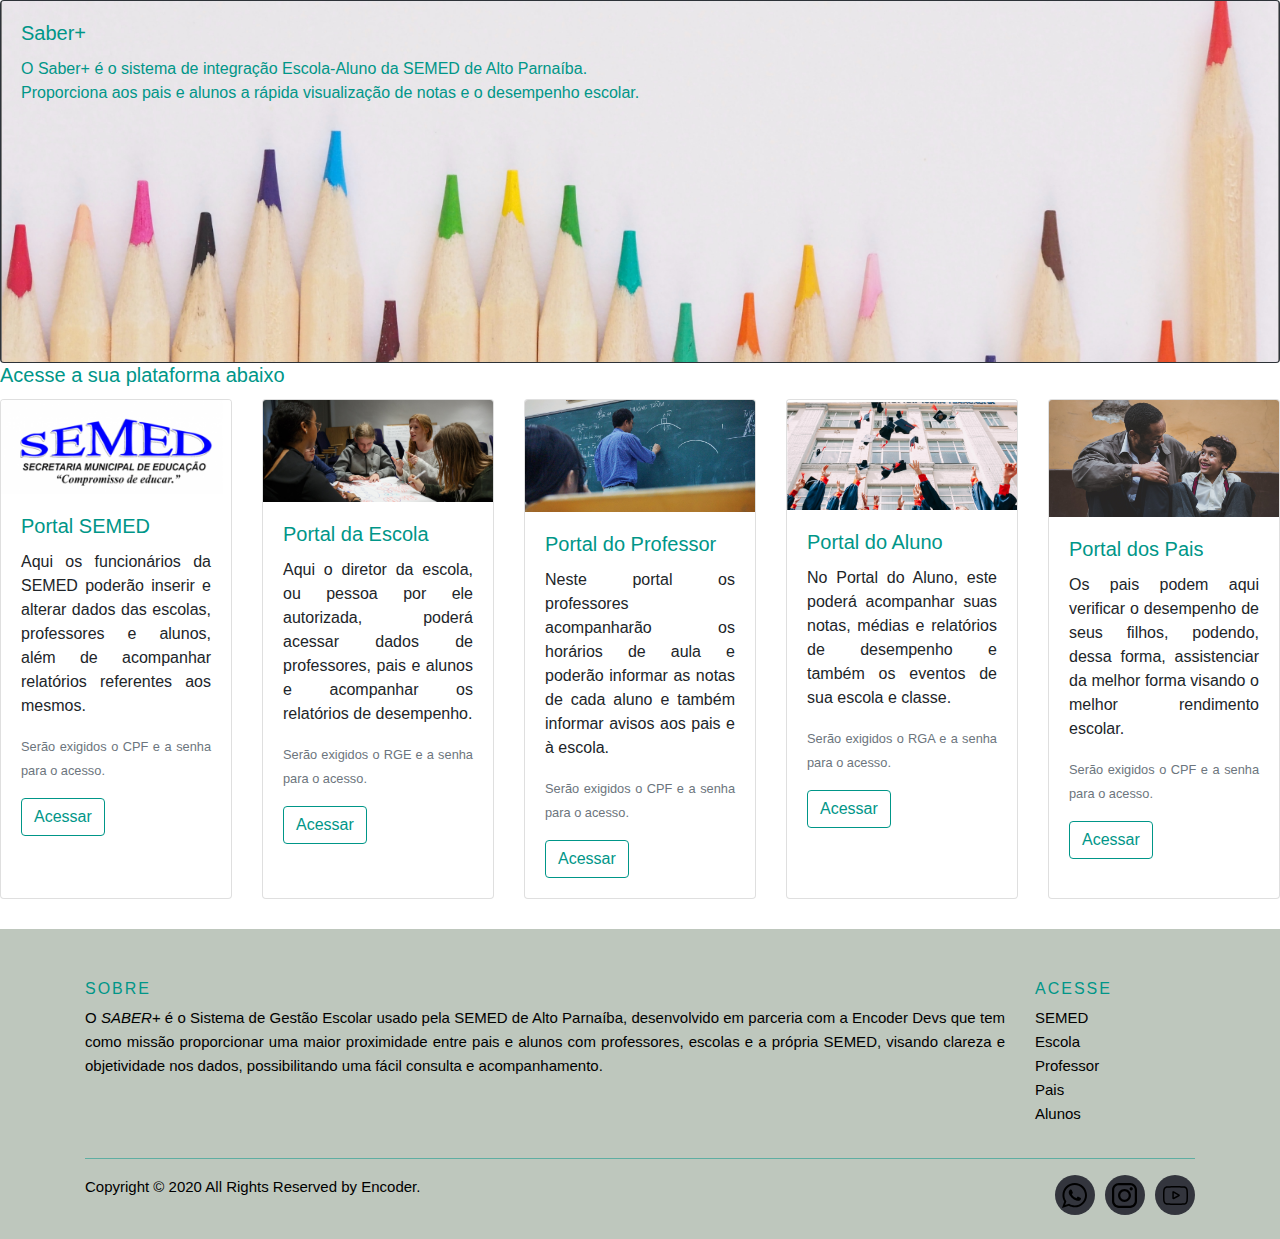
<file: modules/root/index.html>
<!DOCTYPE html>
<html lang="pt-br">

<head>
    <meta charset="UTF-8">
    <meta name="viewport" content="width=device-width, initial-scale=1.0">
    <meta http-equiv="X-UA-Compatible" content="ie=edge">
    <title>Saber +</title>
    <link rel="stylesheet" href="css/main.css">
    <link rel="stylesheet" href="css/bootstrap.min.css">
</head>

<body>
    <div class="card bg-dark text-white">
        <img class="card-img" src="img/bg.png" alt="Imagem do card">
        <div class="card-img-overlay">
            <h5 class="card-title">Saber+</h5>
            <p class="card-text">O Saber+ é o sistema de integração Escola-Aluno da SEMED de Alto Parnaíba. <br>
                Proporciona aos pais e alunos a rápida visualização de notas e o desempenho escolar. <br>
            </p>
        </div>
    </div>
    <div>
        <h5 class="card-title">Acesse a sua plataforma abaixo</h5>
    </div>
    <div class="card-deck">
        <div class="card">
            <img class="card-img-top" src="img/logo-semed.png">
            <div class="card-body">
                <h5 class="card-title">Portal SEMED</h5>
                <p class="card-text">Aqui os funcionários da SEMED poderão inserir e alterar dados das escolas,
                    professores e
                    alunos, além de acompanhar relatórios referentes aos mesmos.</p>
                <p class="card-text"><small class="text-muted">Serão exigidos o CPF e a senha para o acesso.</small></p>
                <a href="../semed/login-semed.html" class="btn btn-outline-success">Acessar</a>
            </div>
        </div>
        <div class="card">
            <img class="card-img-top" src="img/escola.jpg">
            <div class="card-body">
                <h5 class="card-title">Portal da Escola</h5>
                <p class="card-text">Aqui o diretor da escola, ou pessoa por ele autorizada, poderá acessar dados de
                    professores, pais e alunos e acompanhar os relatórios de desempenho.</p>
                <p class="card-text"><small class="text-muted">Serão exigidos o RGE e a senha para o acesso.</small></p>
                <a href="#" class="btn btn-outline-success">Acessar</a>
            </div>
        </div>
        <div class="card">
            <img class="card-img-top" src="img/professor.jpg">
            <div class="card-body">
                <h5 class="card-title">Portal do Professor</h5>
                <p class="card-text">Neste portal os professores acompanharão os horários de aula e poderão informar as
                    notas de cada aluno e também informar avisos aos pais e à escola.</p>
                <p class="card-text"><small class="text-muted">Serão exigidos o CPF e a senha para o acesso.</small></p>
                <a href="#" class="btn btn-outline-success">Acessar</a>
            </div>
        </div>
        <div class="card">
            <img class="card-img-top" src="img/alunos.jpg">
            <div class="card-body">
                <h5 class="card-title">Portal do Aluno</h5>
                <p class="card-text">No Portal do Aluno, este poderá acompanhar suas notas, médias e relatórios de
                    desempenho e também os eventos de sua escola e classe.</p>
                <small class="text-muted">Serão exigidos o RGA e a senha para o acesso.</small></p>
                <a href="#" class="btn btn-outline-success">Acessar</a>
            </div>
        </div>
        <div class="card">
            <img class="card-img-top" src="img/pais.jpg">
            <div class="card-body">
                <h5 class="card-title">Portal dos Pais</h5>
                <p class="card-text">Os pais podem aqui verificar o desempenho de seus filhos, podendo, dessa forma,
                    assistenciar da melhor forma visando o melhor rendimento escolar.</p>
                <p class="card-text"><small class="text-muted">Serão exigidos o CPF e a senha para o acesso.</small></p>
                <a href="#" class="btn btn-outline-success">Acessar</a>
            </div>
        </div>
    </div>

    <footer class="site-footer">
        <div class="container">
            <div class="row">
                <div class="col-sm-12 col-md-10 ">
                    <h6>Sobre</h6>
                    <p class="text-justify">O <i>SABER+</i> é o Sistema de Gestão Escolar usado pela SEMED de Alto Parnaíba, desenvolvido em parceria com a <a href="https://wa.me/559988293524" target="blank">Encoder Devs</a> que tem como missão proporcionar uma maior proximidade entre pais e alunos com professores, escolas e a própria SEMED, visando clareza e objetividade nos dados, possibilitando uma fácil consulta e acompanhamento.</p>
                </div>

                <div class="col-xs-6 col-md-2">
                    <h6>Acesse</h6>
                    <ul class="footer-links">
                        <li><a href="../semed/login-semed.html">SEMED</a></li>
                        <li><a href="#">Escola</a></li>
                        <li><a href="#">Professor</a></li>
                        <li><a href="#">Pais</a></li>
                        <li><a href="#">Alunos</a></li>
                    </ul>
                </div>
            </div>
            <hr>
        </div>
        <div class="container">
            <div class="row">
                <div class="col-md-8 col-sm-6 col-xs-12">
                    <p class="copyright-text">Copyright &copy; 2020 All Rights Reserved by
                        <a href="https://wa.me/559988293524" target="blank">Encoder</a>.
                    </p>
                </div>

                <div class="col-md-4 col-sm-6 col-xs-12">
                    <ul class="social-icons">
                        <li><a class="whatsapp" href="https://wa.me/559988293524" target="blank"><img src="img/whatsapp.svg"></a></li>
                        <li><a class="instagram" href="#"><img src="img/instagram.svg"></a></li>
                        <li><a class="youtube" href="#"><img src="img/youtube.svg"></a></li>
                    </ul>
                </div>
            </div>
        </div>
    </footer>
</body>

</html>
</file>
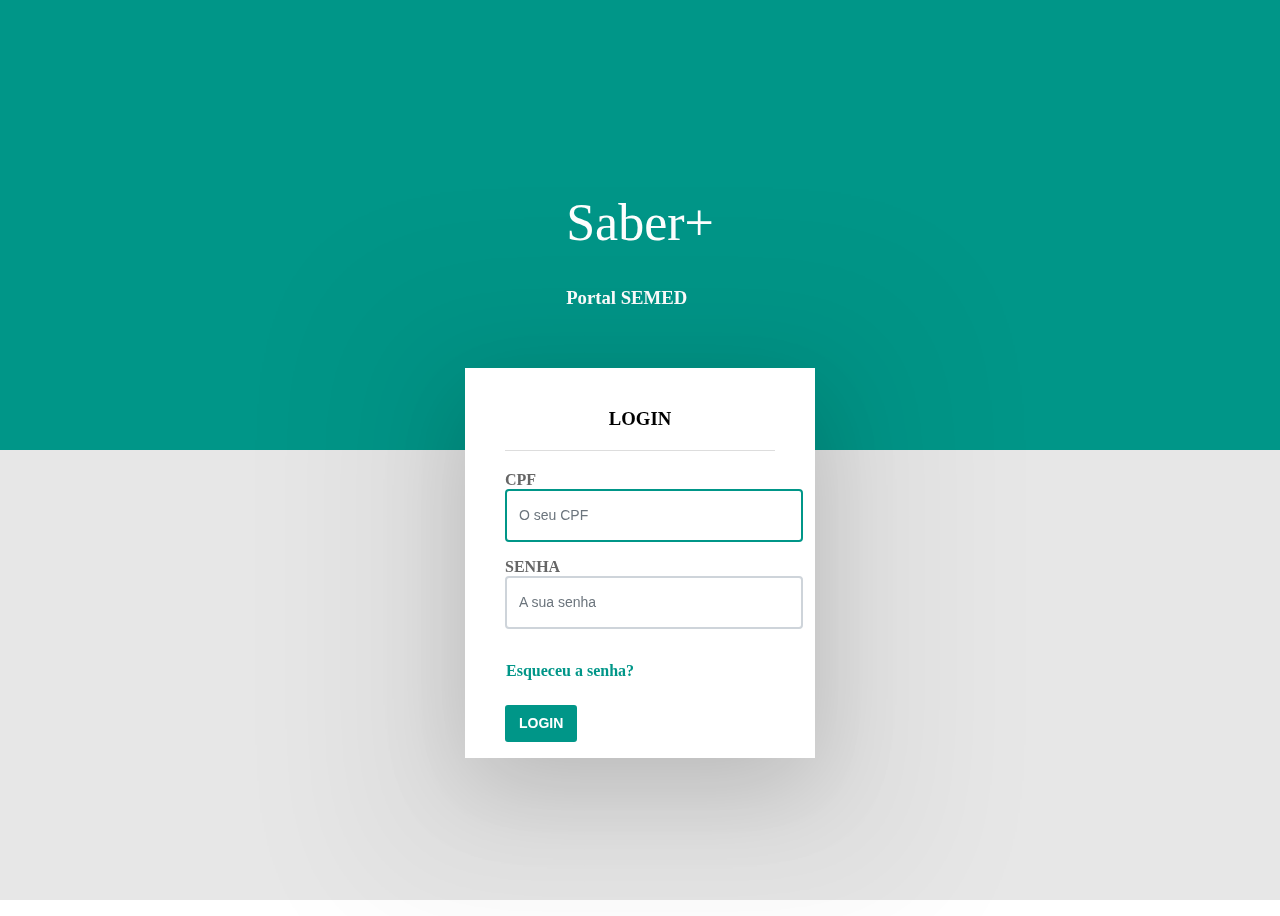
<file: modules/semed/login-semed.html>
<!DOCTYPE html>
<html lang="pt-br">

<head>
    <meta charset="utf-8">
    <meta http-equiv="X-UA-Compatible" content="IE=edge">
    <meta name="viewport" content="width=device-width, initial-scale=1">
    <!-- Main CSS-->
    <link rel="stylesheet" type="text/css" href="css/login-semed.css">
    <title>Login - Portal SEMED</title>
</head><body>
    <section class="material-half-bg">
      <div class="cover"></div>
    </section>
    <section class="login-content">
      <div class="logo">
        <h1>Saber+</h1>
        <h3>Portal SEMED</h3>
      </div>
      <div class="login-box">
        <form class="login-form" action="index.html">
          <h3 class="login-head">LOGIN</h3>
          <div class="form-group">
            <label class="control-label">CPF</label>
            <input class="form-control" type="text" placeholder="O seu CPF" autofocus>
          </div>
          <div class="form-group">
            <label class="control-label">SENHA</label>
            <input class="form-control" type="password" placeholder="A sua senha">
          </div>
          <div class="form-group">
            <div class="utility">
              <p class="semibold-text mb-2"><a href="#" data-toggle="flip" style="text-decoration: none; color: #009688;">Esqueceu a senha?</a></p>
            </div>
          </div>
          <div class="form-group btn-container">
            <button class="btn btn-primary btn-block"><a href="#" style="text-decoration: none; color: #ffffff;">LOGIN</a></button>
          </div>
        </form>
      </div>
    </section>
    <script type="text/javascript">
        // Login Page Flipbox control
        $('.login-content [data-toggle="flip"]').click(function() {
            $('.login-box').toggleClass('flipped');
            return false;
        });
      </script>
    </body>
  </html>
</file>
<file: modules/root/css/main.css>
.site-footer
{
  background-color:#bec7bd;
  padding:45px 0 20px;
  margin-top: 2em;
  font-size:15px;
  line-height:24px;
  color:#000000;
}
.site-footer hr
{
  border-top-color:#009688;
  opacity:0.5
}
.site-footer hr.small
{
  margin:20px 0
}
.site-footer h6
{
  color:#009688;
  font-size:16px;
  text-transform:uppercase;
  margin-top:5px;
  letter-spacing:2px
}
.site-footer a
{
  color:#000000;
}
.site-footer a:hover
{
  color: #009688;
  text-decoration:none;
}
.footer-links
{
  padding-left:0;
  list-style:none
}
.footer-links li
{
  display:block
}
.footer-links a
{
  color:#000000;
}
.footer-links a:active,.footer-links a:focus,.footer-links a:hover
{
  color:#009688;
  text-decoration:none;
}
.footer-links.inline li
{
  display:inline-block
}
.site-footer .social-icons
{
  text-align:right
}
.site-footer .social-icons a
{
  width:40px;
  height:40px;
  line-height:40px;
  margin-left:6px;
  margin-right:0;
  border-radius:100%;
  background-color:#33353d
}
.copyright-text
{
  margin:0
}
@media (max-width:991px)
{
  .site-footer [class^=col-]
  {
    margin-bottom:30px
  }
}
@media (max-width:767px)
{
  .site-footer
  {
    padding-bottom:0
  }
  .site-footer .copyright-text,.site-footer .social-icons
  {
    text-align:center
  }
}
.social-icons
{
  padding-left:0;
  margin-bottom:0;
  list-style:none
}
.social-icons li
{
  display:inline-block;
  margin-bottom:4px
}
.social-icons li.title
{
  margin-right:15px;
  text-transform:uppercase;
  color:#96a2b2;
  font-weight:700;
  font-size:13px
}
.social-icons a{
  background-color:#eceeef;
  color:#818a91;
  font-size:16px;
  display:inline-block;
  line-height:44px;
  width:44px;
  height:44px;
  text-align:center;
  margin-right:8px;
  border-radius:100%;
  -webkit-transition:all .2s linear;
  -o-transition:all .2s linear;
  transition:all .2s linear
}
.social-icons a:active,.social-icons a:focus,.social-icons a:hover
{
  color:#fff;
  background-color:#29aafe
}
.social-icons.size-sm a
{
  line-height:34px;
  height:34px;
  width:34px;
  font-size:14px
}
.social-icons a:hover
{
  background-color:#009688
}
.social-icons a img {
    width: 25px;
}
@media (max-width:767px)
{
  .social-icons li.title
  {
    display:block;
    margin-right:0;
    font-weight:600
  }
}
</file>
<file: modules/semed/css/login-semed.css>
.material-half-bg {
    height: 100vh;
    background-color: #e7e7e7;
    position: fixed;
    top: 0;
    left: 0;
    right: 0;
    bottom: 0;
    z-index: -1;
}

.material-half-bg .cover {
    background-color: #009688;
    height: 50vh;
}

.login-content {
    display: -webkit-box;
    display: -ms-flexbox;
    display: flex;
    -webkit-box-orient: vertical;
    -webkit-box-direction: normal;
    -ms-flex-direction: column;
    flex-direction: column;
    -webkit-box-align: center;
    -ms-flex-align: center;
    align-items: center;
    -webkit-box-pack: center;
    -ms-flex-pack: center;
    justify-content: center;
    min-height: 100vh;
}

.login-content .logo {
    margin-bottom: 40px;
    font-family: "Niconne";
    color: #fff;
}

.login-content .logo h1 {
    font-size: 52px;
    font-weight: 400;
}

.login-content .login-box {
    position: relative;
    min-width: 350px;
    min-height: 390px;
    background-color: #fff;
    -webkit-box-shadow: 0px 29px 147.5px 102.5px rgba(0, 0, 0, 0.05), 0px 29px 95px 0px rgba(0, 0, 0, 0.16);
    box-shadow: 0px 29px 147.5px 102.5px rgba(0, 0, 0, 0.05), 0px 29px 95px 0px rgba(0, 0, 0, 0.16);
    -webkit-perspective: 800px;
    perspective: 800px;
    -webkit-transition: all 0.5s ease-in-out;
    -o-transition: all 0.5s ease-in-out;
    transition: all 0.5s ease-in-out;
}

.login-content .login-box .login-head {
    margin-top: 0;
    margin-bottom: 20px;
    padding-bottom: 20px;
    border-bottom: 1px solid #ddd;
    text-align: center;
}

.login-content .login-box label {
    color: #666;
    font-weight: 700;
}

.login-content .login-box .utility {
    display: -webkit-box;
    display: -ms-flexbox;
    display: flex;
    padding: 1px;
    -webkit-box-pack: justify;
    -ms-flex-pack: justify;
    justify-content: space-between;
    -webkit-box-align: center;
    -ms-flex-align: center;
    align-items: center;
}

.login-content .login-box .btn-container {
    margin-bottom: 0;
}

.login-content .login-box .login-form, .login-content .login-box .forget-form {
    position: absolute;
    top: 0;
    bottom: 0;
    left: 0;
    right: 0;
    padding: 40px;
    backface-visibility: hidden;
    -webkit-backface-visibility: hidden;
    -webkit-transition: all 0.5s ease-in-out;
    -o-transition: all 0.5s ease-in-out;
    transition: all 0.5s ease-in-out;
}

.login-content .login-box .forget-form {
    opacity: 0;
    -webkit-transform: rotateY(180deg);
    transform: rotateY(180deg);
}

.login-content .login-box.flipped {
    min-height: 300px;
}

.login-content .login-box.flipped .login-form {
    opacity: 0;
    -webkit-transform: rotateY(-180deg);
    transform: rotateY(-180deg);
}

.login-content .login-box.flipped .forget-form {
    opacity: 1;
    -webkit-transform: rotateY(0deg);
    transform: rotateY(0deg);
}

.form-group {
    margin-bottom: 1rem;
}

.form-control {
    display: block;
    width: 100%;
    height: calc(1.5em + 0.75rem + 4px);
    padding: 0.375rem 0.75rem;
    font-size: 0.875rem;
    font-weight: 400;
    line-height: 1.5;
    color: #495057;
    background-color: #FFF;
    background-clip: padding-box;
    border: 2px solid #ced4da;
    border-radius: 4px;
    -webkit-transition: border-color 0.15s ease-in-out, -webkit-box-shadow 0.15s ease-in-out;
    transition: border-color 0.15s ease-in-out, -webkit-box-shadow 0.15s ease-in-out;
    -o-transition: border-color 0.15s ease-in-out, box-shadow 0.15s ease-in-out;
    transition: border-color 0.15s ease-in-out, box-shadow 0.15s ease-in-out;
    transition: border-color 0.15s ease-in-out, box-shadow 0.15s ease-in-out, -webkit-box-shadow 0.15s ease-in-out;
}
.form-control::-ms-expand {
    background-color: transparent;
    border: 0;
  }
  
  .form-control:focus {
    color: #495057;
    background-color: #FFF;
    border-color: #009688;
    outline: 0;
    -webkit-box-shadow: none;
            box-shadow: none;
  }
  
  .form-control::-webkit-input-placeholder {
    color: #6c757d;
    opacity: 1;
  }
  
  .form-control::-moz-placeholder {
    color: #6c757d;
    opacity: 1;
  }
  
  .form-control:-ms-input-placeholder {
    color: #6c757d;
    opacity: 1;
  }
  
  .form-control::-ms-input-placeholder {
    color: #6c757d;
    opacity: 1;
  }
  
  .form-control::placeholder {
    color: #6c757d;
    opacity: 1;
  }
  
  .form-control:disabled, .form-control[readonly] {
    background-color: #e9ecef;
    opacity: 1;
  }
  
  select.form-control:focus::-ms-value {
    color: #495057;
    background-color: #FFF;
  }
 
  .semibold-text {
    font-weight: 600 !important;
  }
  .mb-2 {
  margin-bottom: 0.5rem !important;
}
.btn {
    display: inline-block;
    font-weight: 700;
    color: #212529;
    text-align: center;
    vertical-align: middle;
    -webkit-user-select: none;
       -moz-user-select: none;
        -ms-user-select: none;
            user-select: none;
    background-color: transparent;
    border: 2px solid transparent;
    padding: 0.375rem 0.75rem;
    font-size: 0.875rem;
    line-height: 1.5;
    border-radius: 3px;
    -webkit-transition: background-color 0.3s ease-in-out, border-color 0.3s ease-in-out, -webkit-box-shadow 0.3s cubic-bezier(0.35, 0, 0.25, 1), -webkit-transform 0.2s cubic-bezier(0.35, 0, 0.25, 1);
    transition: background-color 0.3s ease-in-out, border-color 0.3s ease-in-out, -webkit-box-shadow 0.3s cubic-bezier(0.35, 0, 0.25, 1), -webkit-transform 0.2s cubic-bezier(0.35, 0, 0.25, 1);
    -o-transition: box-shadow 0.3s cubic-bezier(0.35, 0, 0.25, 1), transform 0.2s cubic-bezier(0.35, 0, 0.25, 1), background-color 0.3s ease-in-out, border-color 0.3s ease-in-out;
    transition: box-shadow 0.3s cubic-bezier(0.35, 0, 0.25, 1), transform 0.2s cubic-bezier(0.35, 0, 0.25, 1), background-color 0.3s ease-in-out, border-color 0.3s ease-in-out;
    transition: box-shadow 0.3s cubic-bezier(0.35, 0, 0.25, 1), transform 0.2s cubic-bezier(0.35, 0, 0.25, 1), background-color 0.3s ease-in-out, border-color 0.3s ease-in-out, -webkit-box-shadow 0.3s cubic-bezier(0.35, 0, 0.25, 1), -webkit-transform 0.2s cubic-bezier(0.35, 0, 0.25, 1);
  }
  .btn-primary {
    color: #FFF;
    background-color: #009688;
    border-color: #009688;
  }
  
  .btn-primary:hover {
    color: #FFF;
    background-color: #007065;
    border-color: #00635a;
  }
  
  .btn-primary:focus, .btn-primary.focus {
    -webkit-box-shadow: 0 0 0 0 rgba(38, 166, 154, 0.5);
            box-shadow: 0 0 0 0 rgba(38, 166, 154, 0.5);
  }
  
  .btn-primary.disabled, .btn-primary:disabled {
    color: #FFF;
    background-color: #009688;
    border-color: #009688;
  }
  
  .btn-primary:not(:disabled):not(.disabled):active, .btn-primary:not(:disabled):not(.disabled).active,
  .show > .btn-primary.dropdown-toggle {
    color: #FFF;
    background-color: #00635a;
    border-color: #00564e;
  }
  
  .btn-primary:not(:disabled):not(.disabled):active:focus, .btn-primary:not(:disabled):not(.disabled).active:focus,
  .show > .btn-primary.dropdown-toggle:focus {
    -webkit-box-shadow: 0 0 0 0 rgba(38, 166, 154, 0.5);
            box-shadow: 0 0 0 0 rgba(38, 166, 154, 0.5);
  }
</file>
